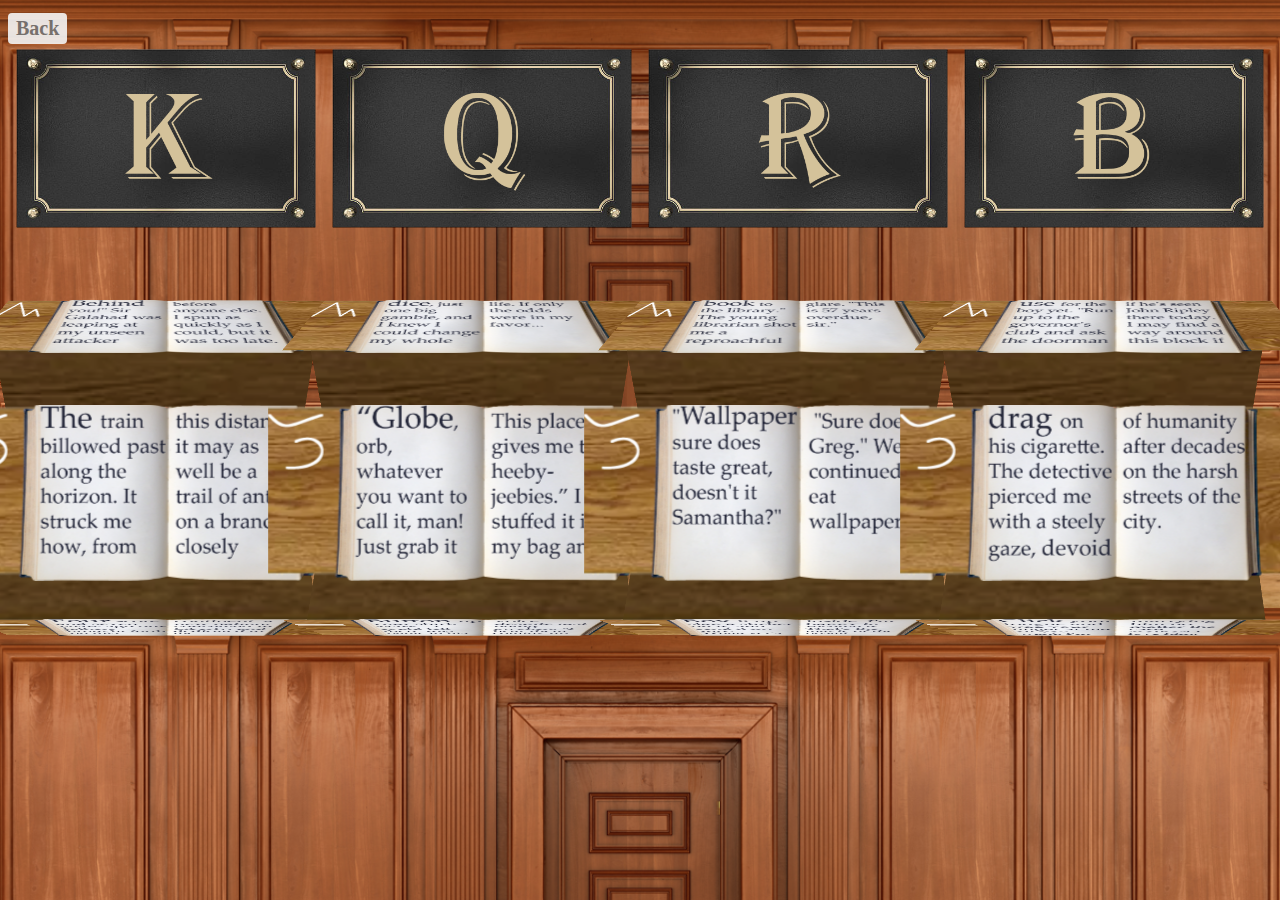
<file: Lecterns/index.html>
<!DOCTYPE html>
<html lang="en">
  <head>
    <meta charset="UTF-8">
    <meta name="viewport" content="width=device-width, initial-scale=1.0">
    <meta http-equiv="X-UA-Compatible" content="ie=edge">
    <title>Lecterns</title>
    <link rel="stylesheet" href="./style.css">
    <link rel="icon" href="./favicon.ico" type="image/x-icon">
  </head>
  <body>
    <main>
      <a href="../index.html" id="backButton">
        <button class="button">Back</button>
      </a>
      <div class='plaques'>
        <img src='./images/plaqueK.png' draggable = "false" width='350px'>
      </div>
      <div class='plaques'>
        <img src='./images/plaqueQ.png' draggable = "false" width='350px'>
      </div>
      <div class='plaques'>
        <img src='./images/plaqueR.png' draggable = "false" width='350px'>
      </div>
      <div class='plaques'>
        <img src='./images/plaqueB.png' draggable = "false" width='350px'>
      </div>
      <div class='center' id='gameArea'>
        <div class="perspective">
          <div class= 'lectern' id='lecternOne'>
            <div class= 'slat' id='slatOneFour'></div>
            <div class= 'slat' id='slatThreeSix'></div>
            <div class= 'slat' id='slatTwoFive'></div>
            <div class="face one" id="one">
              <div class='imgcontainer'>
                <img src='./images/1.png' draggable = "false" width='350px'>
                <img src='./images/bookK1.png' draggable = "false" width='350px'>
              </div>
            </div>
            <div class="face two" id="two">
              <div class='imgcontainer'>
                <img src='./images/2.png' draggable = "false" width='350px'>
                <img src='./images/bookK2.png' draggable = "false" width='350px'>
              </div>
            </div>
            <div class="face three" id="three">
              <div class='imgcontainer'>
                <img src='./images/3.png' draggable = "false" width='350px'>
                <img src='./images/bookK3.png' draggable = "false" width='350px'>
              </div>
            </div>
            <div class="face four" id="four">
              <div class='imgcontainer'>
                <img src='./images/4.png' draggable = "false" width='350px'>
                <img src='./images/bookK4.png' draggable = "false" width='350px'>
              </div>
            </div>
            <div class="face five" id="five">
              <div class='imgcontainer'>
                <img src='./images/5.png' draggable = "false" width='350px'>
                <img src='./images/bookK5.png' draggable = "false" width='350px'>
              </div>
            </div>
            <div class="face six" id="six">
              <div class='imgcontainer'>
                <img src='./images/6.png' draggable = "false" width='350px'>
                <img src='./images/bookK6.png' draggable = "false" width='350px'>
              </div>
            </div>
          </div>
        </div>
        <div class="perspective">
          <div class= 'lectern' id='lecternOne'>
            <div class= 'slat' id='slatOneFour'></div>
            <div class= 'slat' id='slatThreeSix'></div>
            <div class= 'slat' id='slatTwoFive'></div>
            <div class="face one" id="one">
              <div class='imgcontainer'>
                <img src='./images/1.png' draggable = "false" width='350px'>
                <img src='./images/bookQ1.png' draggable = "false" width='350px'>
              </div>
            </div>
            <div class="face two" id="two">
              <div class='imgcontainer'>
                <img src='./images/2.png' draggable = "false" width='350px'>
                <img src='./images/bookQ2.png' draggable = "false" width='350px'>
              </div>
            </div>
            <div class="face three" id="three">
              <div class='imgcontainer'>
                <img src='./images/3.png' draggable = "false" width='350px'>
                <img src='./images/bookQ3.png' draggable = "false" width='350px'>
              </div>
            </div>
            <div class="face four" id="four">
              <div class='imgcontainer'>
                <img src='./images/4.png' draggable = "false" width='350px'>
                <img src='./images/bookQ4.png' draggable = "false" width='350px'>
              </div>
            </div>
            <div class="face five" id="five">
              <div class='imgcontainer'>
                <img src='./images/5.png' draggable = "false" width='350px'>
                <img src='./images/bookQ5.png' draggable = "false" width='350px'>
              </div>
            </div>
            <div class="face six" id="six">
              <div class='imgcontainer'>
                <img src='./images/6.png' draggable = "false" width='350px'>
                <img src='./images/bookQ6.png' draggable = "false" width='350px'>
              </div>
            </div>
          </div>
        </div>
        <div class="perspective">
          <div class= 'lectern' id='lecternOne'>
            <div class= 'slat' id='slatOneFour'></div>
            <div class= 'slat' id='slatThreeSix'></div>
            <div class= 'slat' id='slatTwoFive'></div>
            <div class="face one" id="one">
              <div class='imgcontainer'>
                <img src='./images/1.png' draggable = "false" width='350px'>
                <img src='./images/bookR1.png' draggable = "false" width='350px'>
              </div>
            </div>
            <div class="face two" id="two">
              <div class='imgcontainer'>
                <img src='./images/2.png' draggable = "false" width='350px'>
                <img src='./images/bookR2.png' draggable = "false" width='350px'>
              </div>
            </div>
            <div class="face three" id="three">
              <div class='imgcontainer'>
                <img src='./images/3.png' draggable = "false" width='350px'>
                <img src='./images/bookR3.png' draggable = "false" width='350px'>
              </div>
            </div>
            <div class="face four" id="four">
              <div class='imgcontainer'>
                <img src='./images/4.png' draggable = "false" width='350px'>
                <img src='./images/bookR4.png' draggable = "false" width='350px'>
              </div>
            </div>
            <div class="face five" id="five">
              <div class='imgcontainer'>
                <img src='./images/5.png' draggable = "false" width='350px'>
                <img src='./images/bookR5.png' draggable = "false" width='350px'>
              </div>
            </div>
            <div class="face six" id="six">
              <div class='imgcontainer'>
                <img src='./images/6.png' draggable = "false" width='350px'>
                <img src='./images/bookR6.png' draggable = "false" width='350px'>
              </div>
            </div>
          </div>
        </div>
        <div class="perspective">
          <div class= 'lectern' id='lecternOne'>
            <div class= 'slat' id='slatOneFour'></div>
            <div class= 'slat' id='slatThreeSix'></div>
            <div class= 'slat' id='slatTwoFive'></div>
            <div class="face one" id="one">
              <div class='imgcontainer'>
                <img src='./images/1.png' draggable = "false" width='350px'>
                <img src='./images/bookB1.png' draggable = "false" width='350px'>
              </div>
            </div>
            <div class="face two" id="two">
              <div class='imgcontainer'>
                <img src='./images/2.png' draggable = "false" width='350px'>
                <img src='./images/bookB2.png' draggable = "false" width='350px'>
              </div>
            </div>
            <div class="face three" id="three">
              <div class='imgcontainer'>
                <img src='./images/3.png' draggable = "false" width='350px'>
                <img src='./images/bookB3.png' draggable = "false" width='350px'>
              </div>
            </div>
            <div class="face four" id="four">
              <div class='imgcontainer'>
                <img src='./images/4.png' draggable = "false" width='350px'>
                <img src='./images/bookB4.png' draggable = "false" width='350px'>
              </div>
            </div>
            <div class="face five" id="five">
              <div class='imgcontainer'>
                <img src='./images/5.png' draggable = "false" width='350px'>
                <img src='./images/bookB5.png' draggable = "false" width='350px'>
              </div>
            </div>
            <div class="face six" id="six">
              <div class='imgcontainer'>
                <img src='./images/6.png' draggable = "false" width='350px'>
                <img src='./images/bookB6.png' draggable = "false" width='350px'>
              </div>
            </div>
          </div>
        </div>
      </div>
    </main>
	<script src="script.js"></script>
  </body>
</html>
</file>
<file: Lecterns/style.css>
html {
	background-color: whitesmoke;
	background-image: url('./images/background.png');
	background-size: cover;
    background-position: absolute;
	font-family: Palatino,Palatino Linotype,Palatino LT STD,Book Antiqua,Georgia,serif; 
	color: whitesmoke;
	overflow: hidden;
    user-select: none;
}

.notransition {
  -webkit-transition: none !important;
  -moz-transition: none !important;
  -o-transition: none !important;
  transition: none !important;
}

.imgcontainer {
    position: absolute;
    display: flex;
    align-items: center;
    justify-content: center;
    backface-visibility: inherit;
}

.imgcontainer img {
    width: 100%;
    height: 100%;
}

.plaques {
    position: absolute;
    display: flex;
    align-items: center;
    justify-content: center;
    backface-visibility: inherit;
}

.plaques img {
    width: 100%;
    height: 100%;
}

.perspective {
    position: absolute;
    display: flex;
    top: 45%;
    perspective: 500px;
    perspective-origin: 150px;
}

.lectern {
    margin: auto;
    width: 300px;
    height: 120px;
    position: absolute;
    transform-style: preserve-3d;
    transition: all .3s ease-in;
}

.face {
    background-image: url('./images/plank.png');
    background-size: cover;
    display: flex;
    align-items: center;
    justify-content: center;
    width: 100%;
    height: 100%;
    position: absolute;
    backface-visibility: inherit;
    font-size: 60px;
    color: #fff;
}

.one {
/*    background: rgba(90,90,90,.7);*/
    transform: translateZ(150px);
}

.two {
/*  background: rgba(0,0,210,.7);*/
  transform: rotateX(60deg) translateZ(150px);
}

.three {
/* background: rgba(210,0,0,.7);*/
  transform: rotateX(120deg) translateZ(150px);
}

.four {
/*    background: rgba(0,210,0,.7);*/
    transform: rotateX(180deg) translateZ(150px);
}

.five {
/*  background: rgba(210,210,0,.7);*/
  transform: rotateX(240deg) translateZ(150px);
}

.six {
/*  background: rgba(210,0,210,.7);*/
  transform: rotateX(300deg) translateZ(150px);
}

.slat {
    background-image: url('./images/darkplank.png');
    background-size: cover;
    display: flex;
    align-items: center;
    justify-content: center;
    width: 280px;
    height: 300px;
    position: absolute;
    backface-visibility: inherit;
    font-size: 60px;
    color: #fff;
}

#slatOneFour {
    transform: translateY(-90px) rotateX(90deg);
}

#slatThreeSix {
    transform: translateY(-90px) rotateX(30deg);
}

#slatTwoFive {
    transform: translateY(-90px) rotateX(-30deg);
}

.center {
	display: flex;
	width: 100%;
	height: 100%;
	margin: auto;
	justify-content: center;
}

.button {
    background-color: whitesmoke;
    border: none;
    border-radius: 4px;
    color: #747474;
    font-weight: bold;
    padding: 4px 8px;
    text-align: center;
    font-size: 20px;
    font-family: Palatino,Palatino Linotype,Palatino LT STD,Book Antiqua,Georgia,serif; 
    margin: 5px 0px;
    opacity: 0.9;
    transition: 0.3s;
    display: inline-block;
    text-decoration: none;
    cursor: pointer;
}

.button:hover {
    opacity: 1   
}

.button:active {
    background-color: white;
}
</file>
